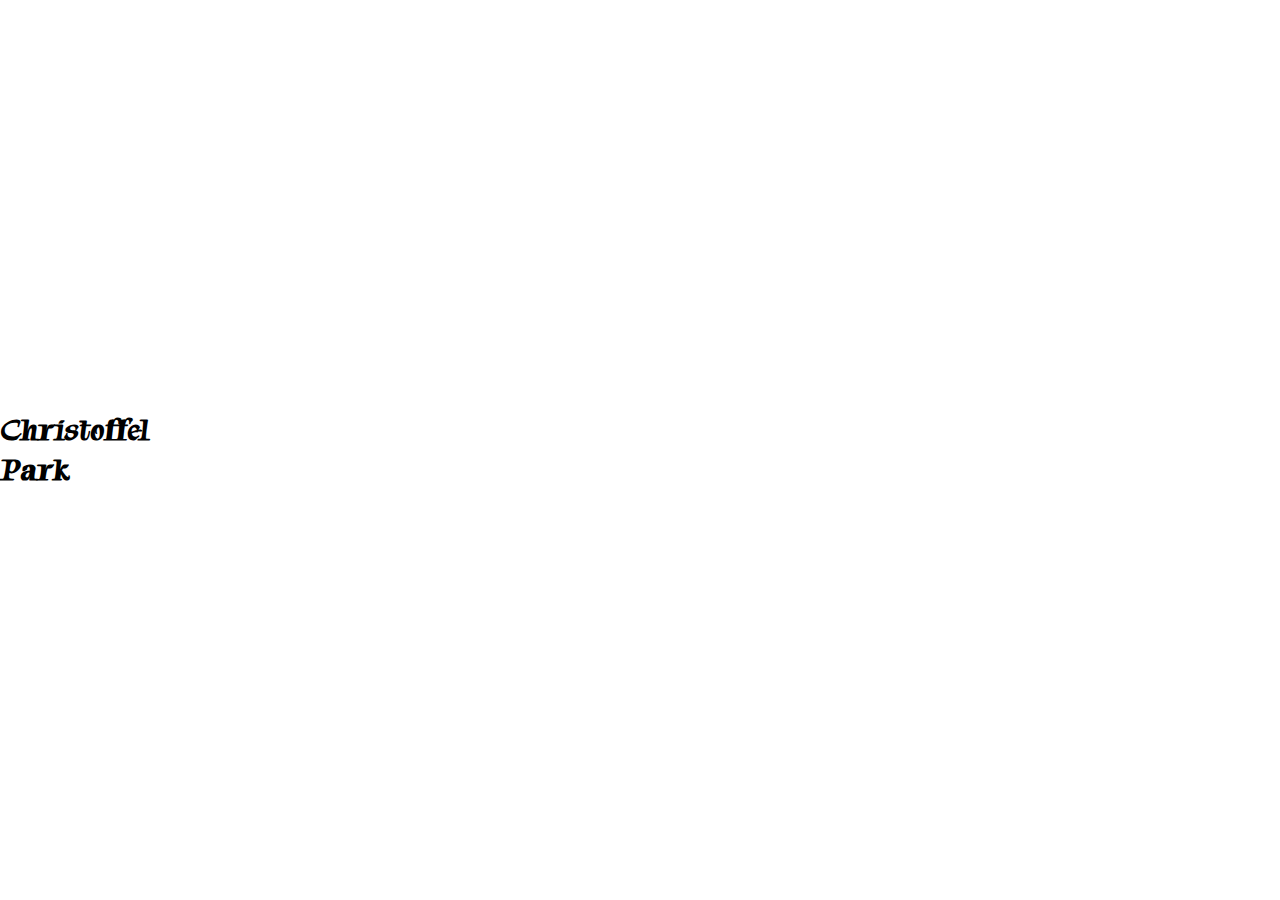
<file: expanding-cards/index.html>
<!DOCTYPE html>
<html lang="en">
<head>
    <meta charset="UTF-8">
    <meta name="viewport" content="width=device-width, initial-scale=1.0">
    <link rel="stylesheet" href="style.css">
    <title>Expanding Cards</title>
</head>
<body>
    <h1>Christoffel Park</h1>
    <br>
    <div class="container">
        <div class="panel active" style="background-image: url('http://jankok-lodges.com/wp-content/uploads/2017/08/This-month-1.jpg')">
        <h3>Explore Christoffel Berg</h3>
        </div>
        <div class="panel" style="background-image: url('https://www.christoffelpark.org/web/image/4342/27.jpg')">
        <h3>WaraWara</h3>
        </div>
        <div class="panel" style="background-image: url('https://www.christoffelpark.org/web/image/4346/39.jpg')">
        <h3>White-tailed Deer</h3>
        </div>
        <div class="panel" style="background-image: url('https://www.christoffelpark.org/web/image/4358/92.jpg')">
        <h3>Cliff side</h3>
        </div> 
        <div class="panel" style="background-image: url('https://www.christoffelpark.org/web/image/4338/18.jpg')">
        <h3>Yellow Trupial</h3>
        </div>
    </div>
    
    <script src="script.js"></script>
</body>
</html>
</file>
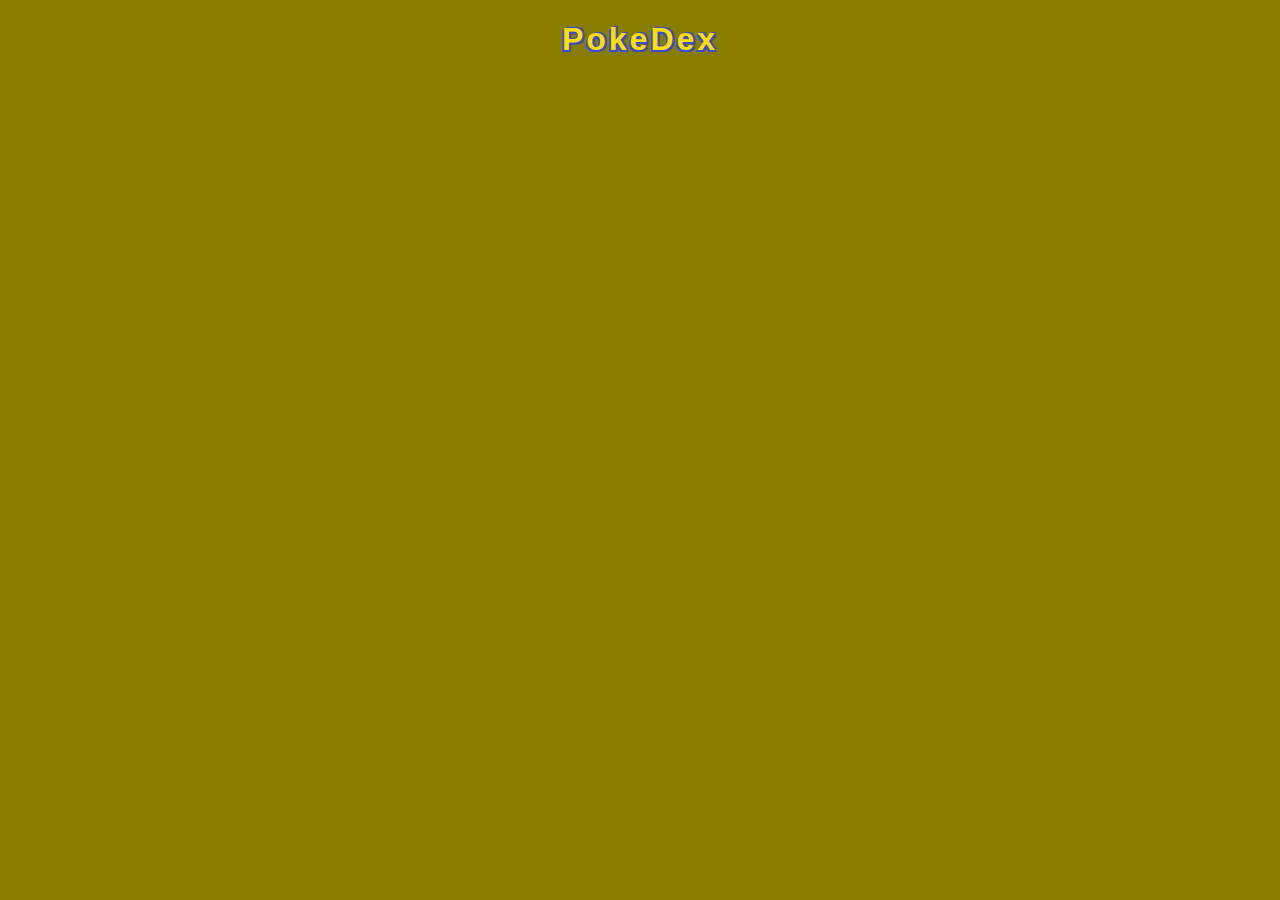
<file: pokedex/index.html>
<!DOCTYPE html>
<html lang="en">
  <head>
    <meta charset="UTF-8" />
    <meta name="viewport" content="width=device-width, initial-scale=1.0" />
    <link rel="stylesheet" href="style.css" />
    <title>Pokedex</title>
  </head>
  <body>
    <h1>PokeDex</h1>
    <!-- container that holds pokedex -->
     <div class="pokedex-container" id="pokedex-container">
      
    </div>
     
    <script src="script.js"></script>
</body>
</file>
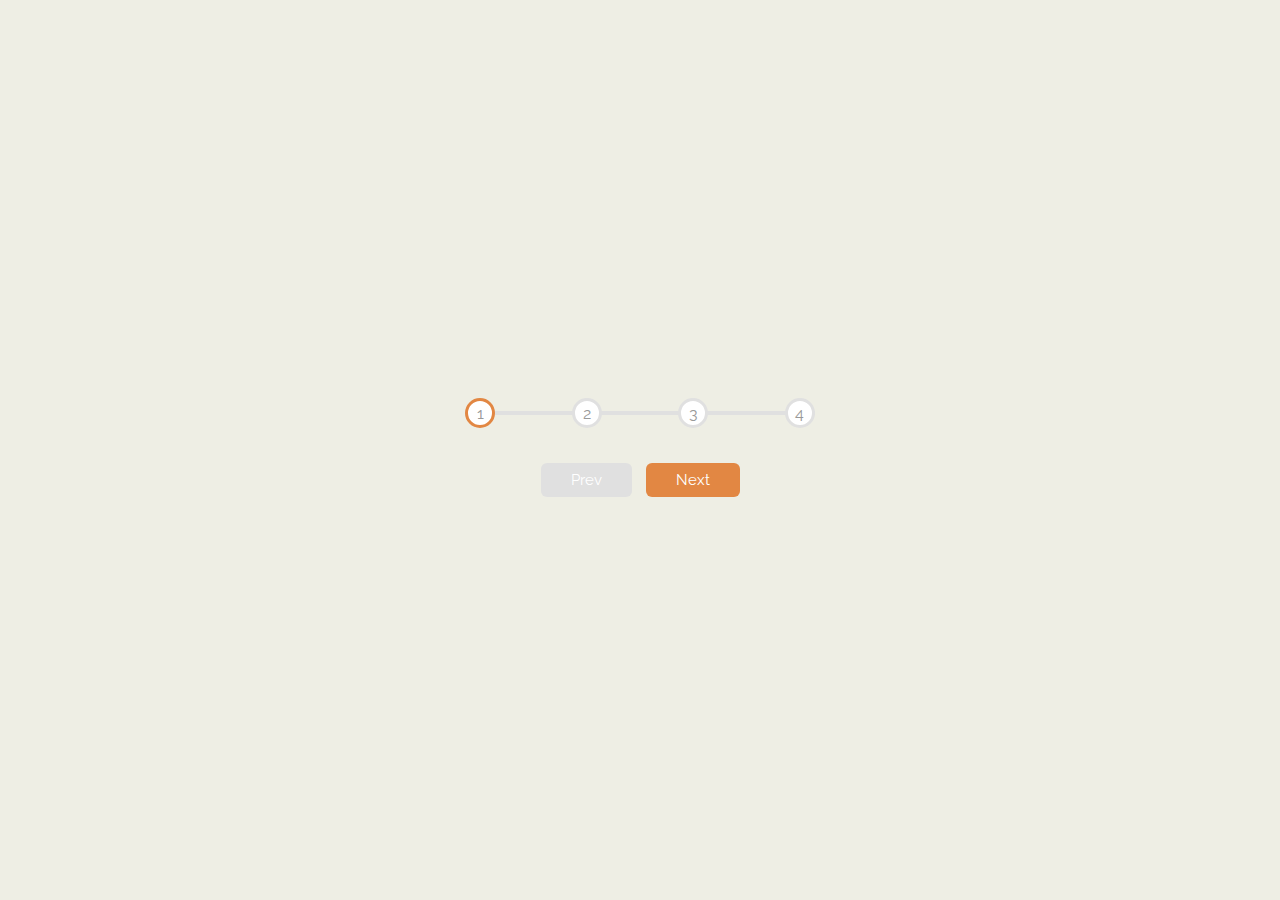
<file: progress-steps/index.html>
<!DOCTYPE html>
<html lang="en">
<head>
    <meta charset="UTF-8">
    <meta name="viewport" content="width=device-width, initial-scale=1.0">
    <link rel="stylesheet" href="style.css">
    <title>Progress Steps</title>
</head>
<body>
    <div class="container">
        <div class="progress-container">
            <div class="progress" id="progress"></div>
            <div class="circle active">1</div>
            <div class="circle">2</div>
            <div class="circle">3</div>
            <div class="circle">4</div>
        </div>
        <button class="btn" id="prev" disabled>Prev</button>
        <button class="btn" id="next">Next</button>
        
    </div>
    <script src="script.js"></script>
</body>
</html>
</file>
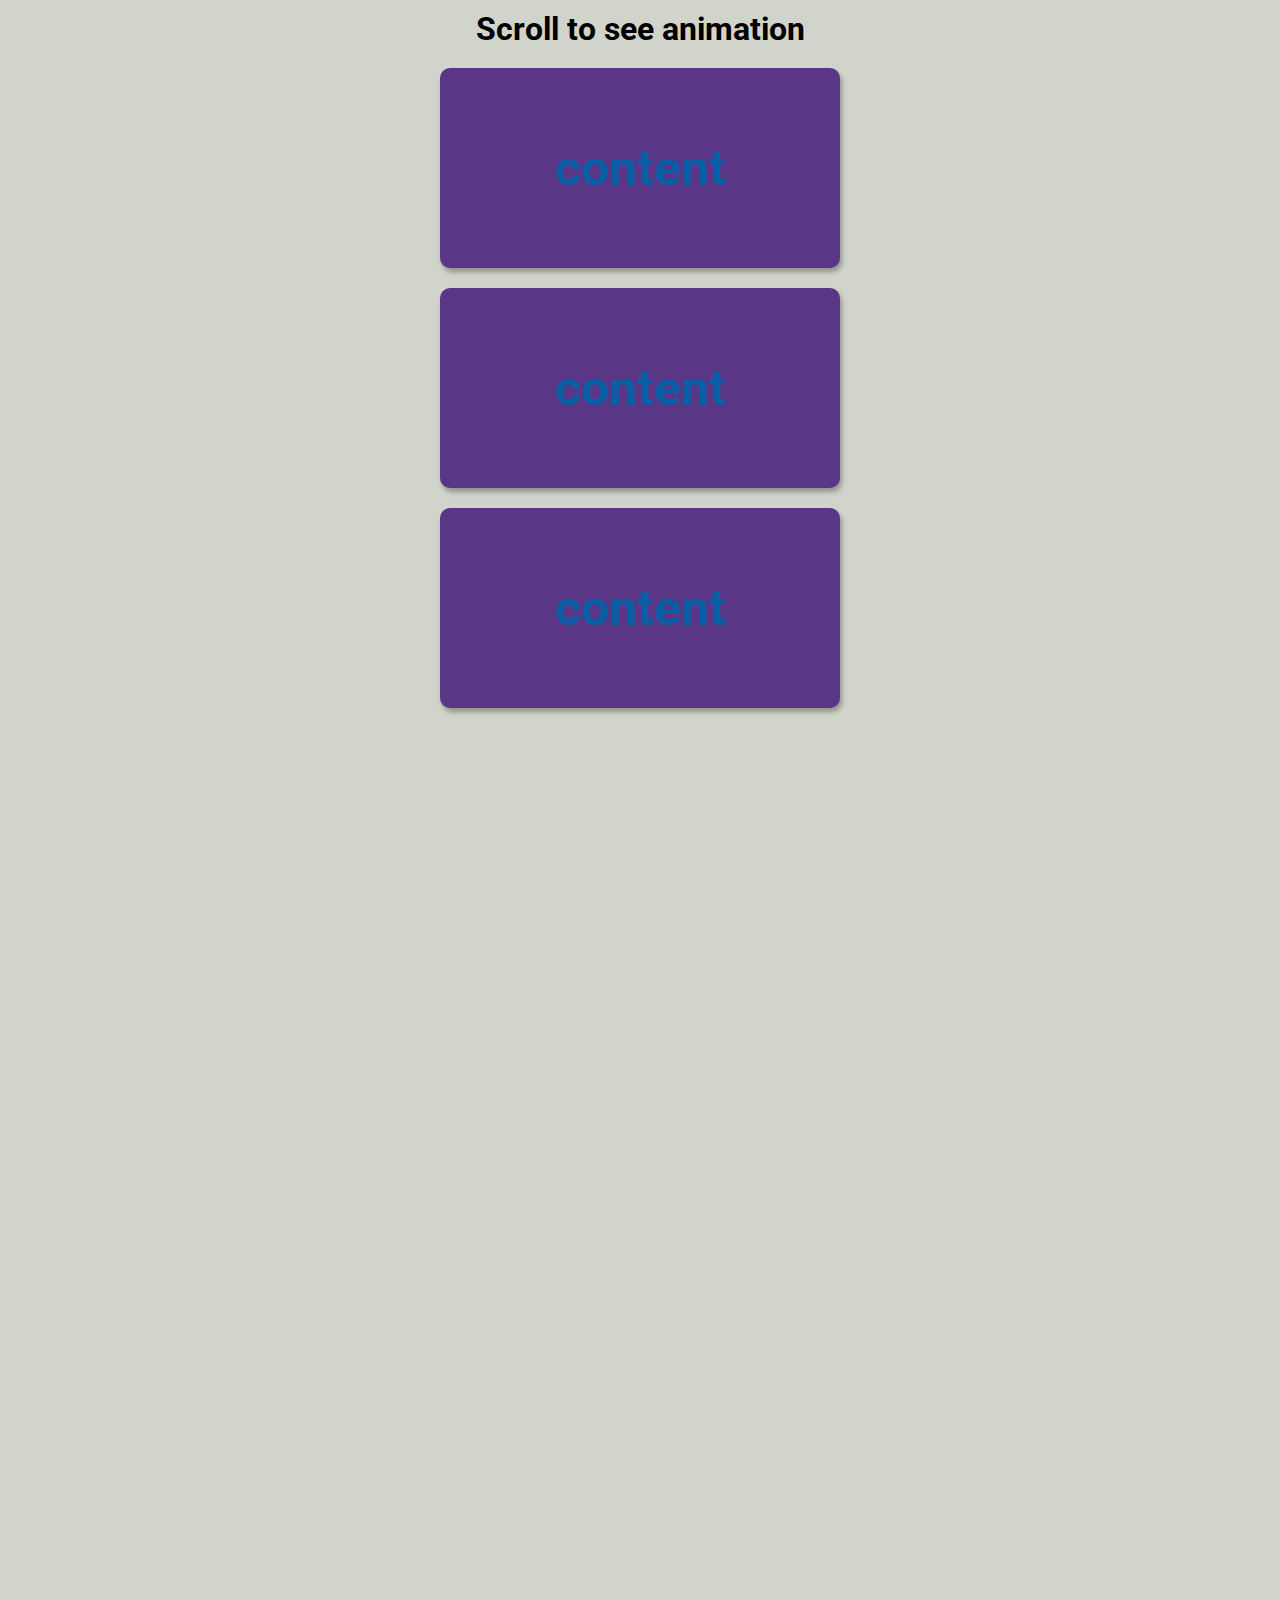
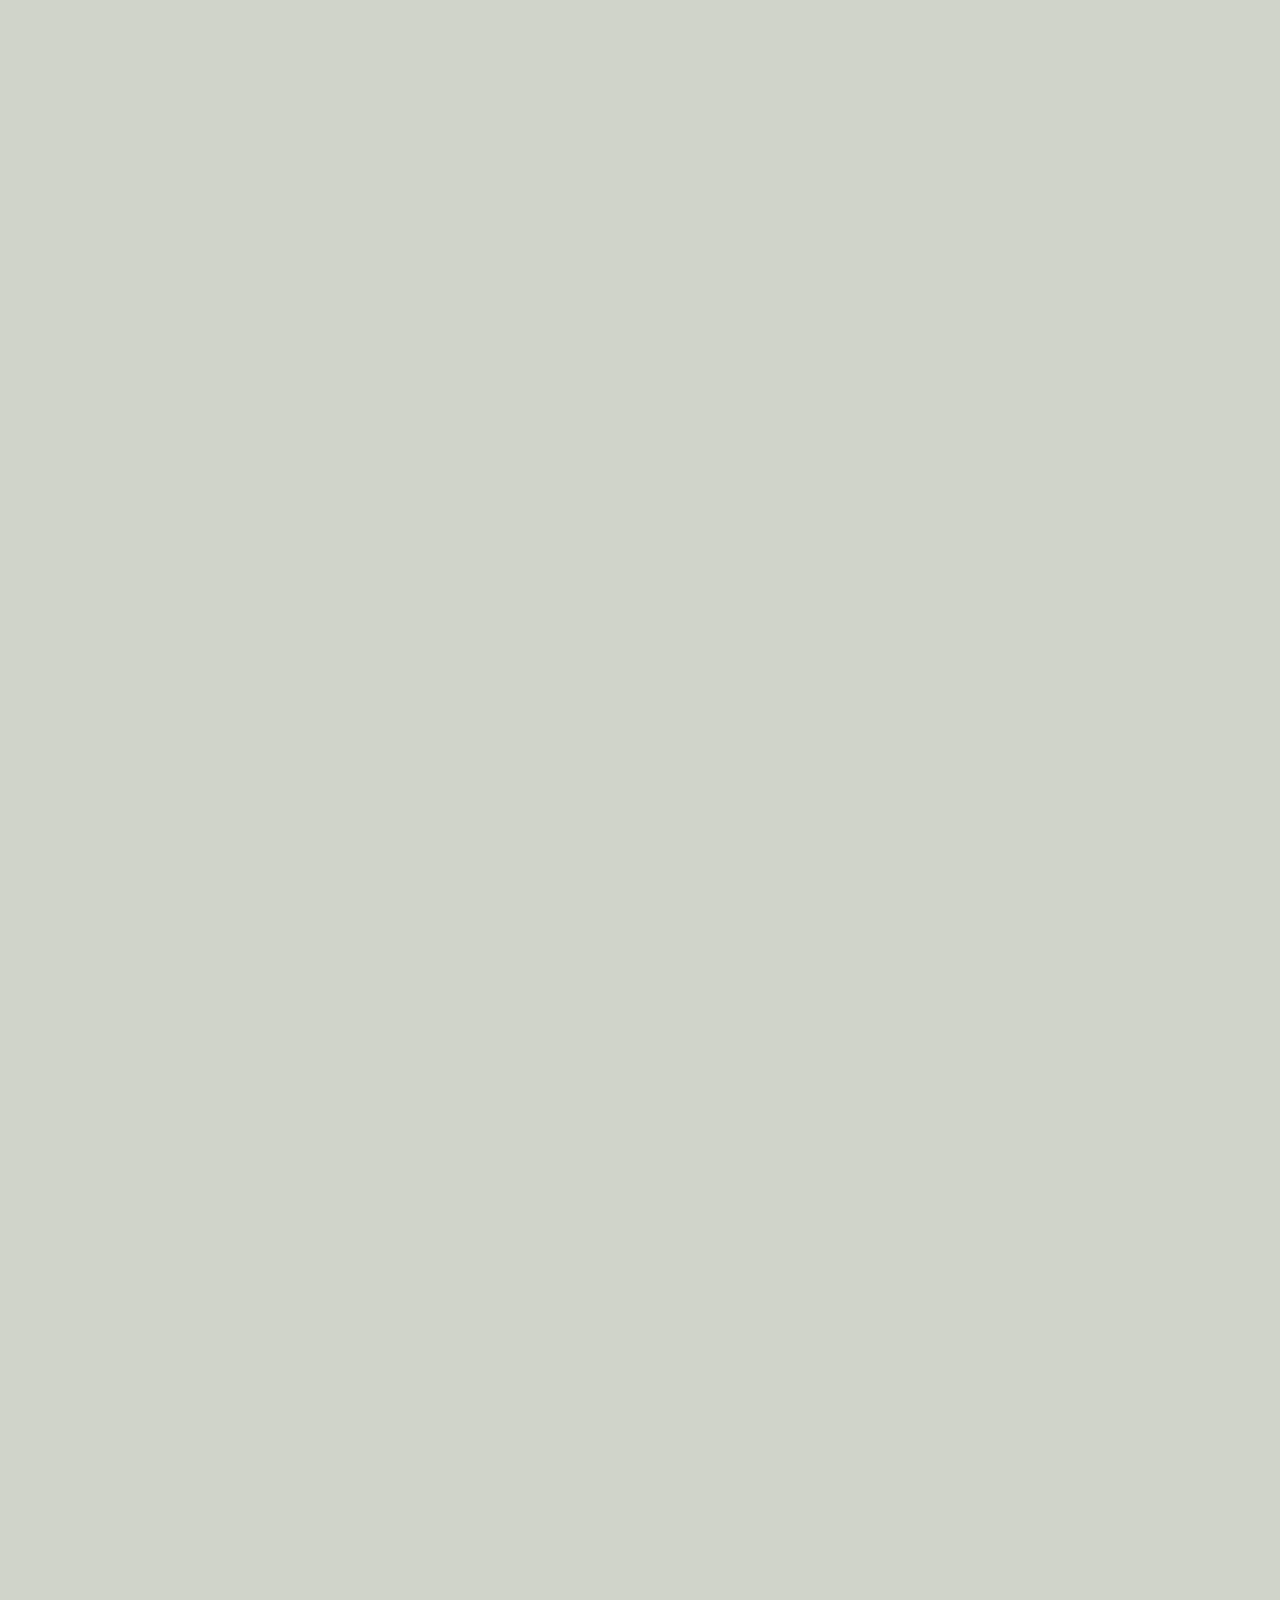
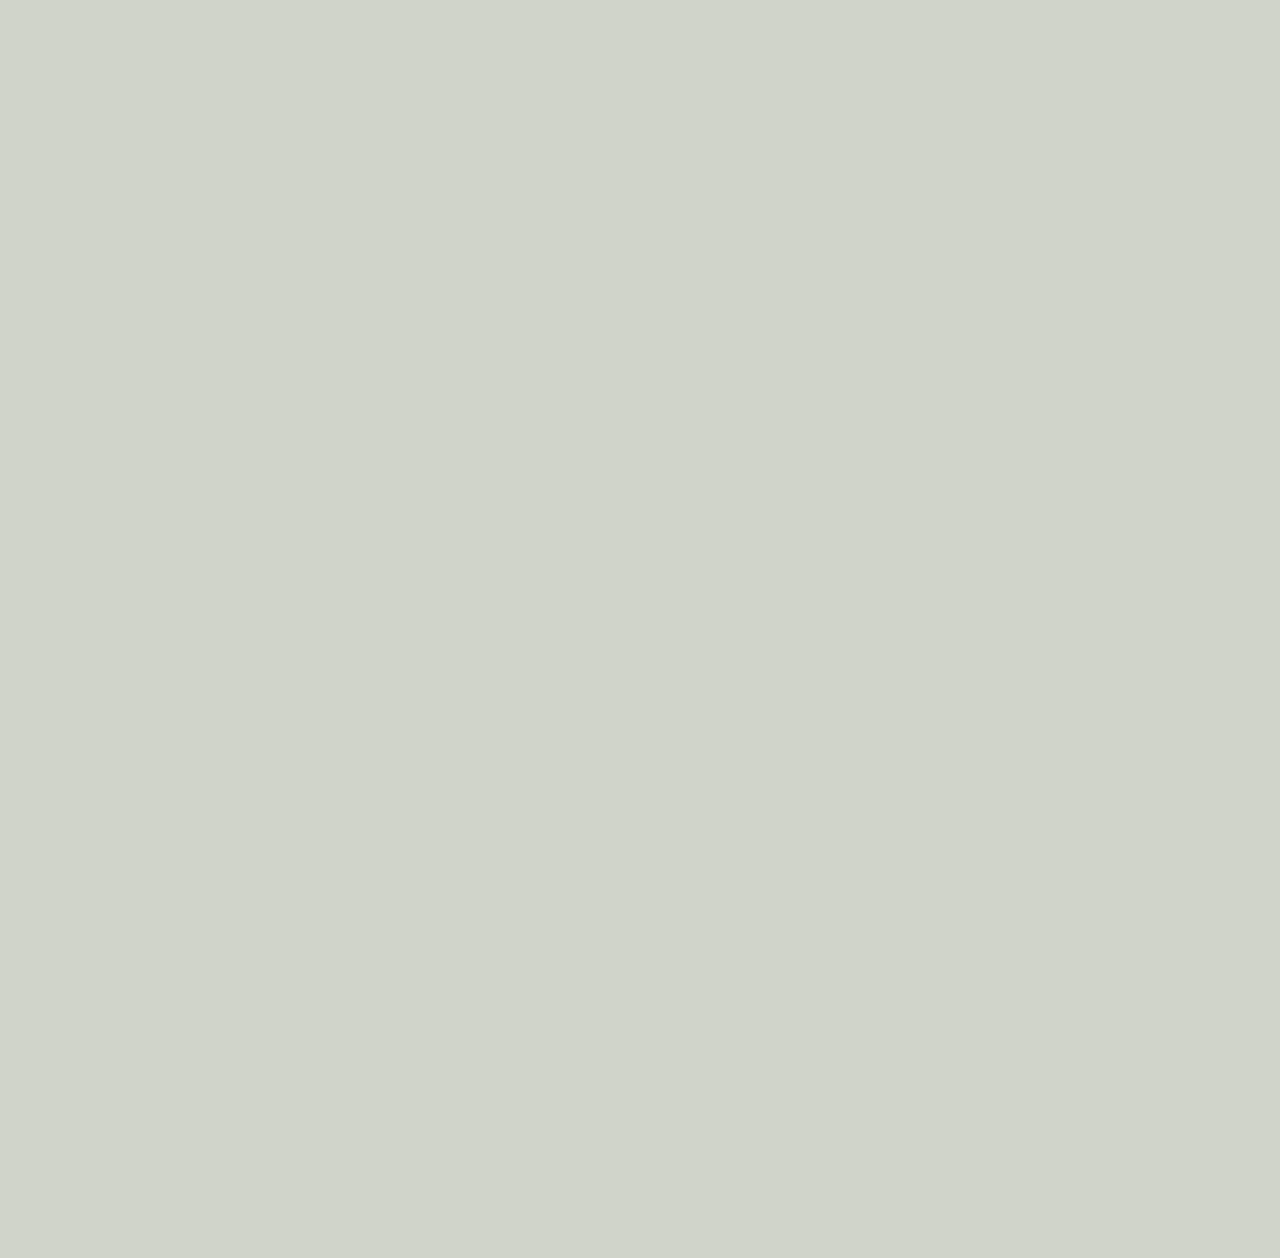
<file: scroll-animation/index.html>
<!DOCTYPE html>
<html lang="en">
  <head>
    <meta charset="UTF-8" />
    <meta name="viewport" content="width=device-width, initial-scale=1.0" />
    <link rel="stylesheet" href="style.css" />
    <title>Scroll Animation</title>
  </head>
  <body>
    <h1>Scroll to see animation</h1>
    <div class ="box"><h2>content</h2></div>
    <div class ="box"><h2>content</h2></div>
    <div class ="box"><h2>content</h2></div>
    <div class ="box"><h2>content</h2></div>
    <div class ="box"><h2>content</h2></div>
    <div class ="box"><h2>content</h2></div>
    <div class ="box"><h2>content</h2></div>
    <div class ="box"><h2>content</h2></div>
    <div class ="box"><h2>content</h2></div>
    <div class ="box"><h2>content</h2></div>
    <div class ="box"><h2>content</h2></div>
    <div class ="box"><h2>content</h2></div>
    <div class ="box"><h2>content</h2></div>
    <div class ="box"><h2>content</h2></div>
    <div class ="box"><h2>content</h2></div>
    <div class ="box"><h2>content</h2></div>
    <div class ="box"><h2>content</h2></div>
    <div class ="box"><h2>content</h2></div>
    <div class ="box"><h2>content</h2></div>
    <div class ="box"><h2>content</h2></div>

    
    <script src="script.js"></script>
  </body>
</html>
</file>
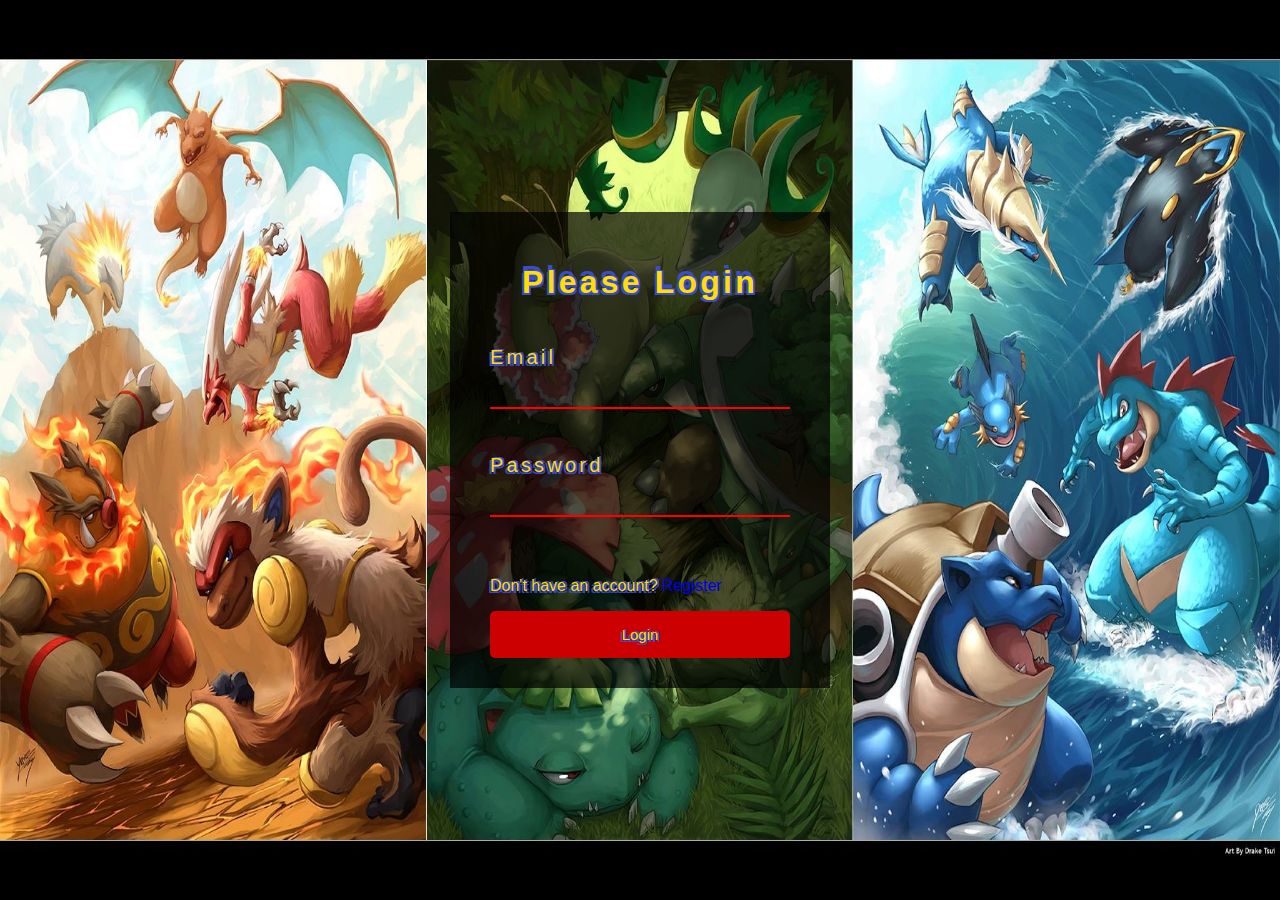
<file: wavy-styling/index.html>
<!DOCTYPE html>
<html lang="en">
  <head>
    <meta charset="UTF-8" />
    <meta name="viewport" content="width=device-width, initial-scale=1.0" />
    <link rel="stylesheet" href="style.css" />
    <title>Form Input Wave</title>
  </head>
  <body>
    <div class="container">
      <h1>Please Login</h1>
      <form>
        <div class="form-control">
          <input type="text" required>
          <label>Email</label>
        </div>
        <div class="form-control">
          <input type="password" required>
          <label>Password</label>
        </div>

        <p class="text">Don't have an account? <a href="#">Register</a></p>
        <button class="btn">Login</button>
      </form>
    </div>
    <script src="script.js"></script>
  </body>
</html>
</file>
<file: expanding-cards/style.css>
@import url('https://fonts.googleapis.com/css2?family=Comforter&family=Dancing+Script:wght@700&family=Roboto:wght@700&family=Tapestry&display=swap');

* {
    box-sizing: border-box;
}

body {
    font-family: 'Tapestry', sans-serif;
    display: flex;
    align-items: center;
    justify-content: center;
    height: 100vh;
    overflow: hidden;
    margin: 0;
}

.container {
    display: flex;
    width: 90vw;
}

.panel {
    background-size: cover;
    background-position: center;
    background-repeat: no-repeat;
    height: 80vh;
    color: #fff;
    cursor: pointer;
    flex: 0.5;
    margin: 10px;
    position: relative;
    transition: flex 0.7s ease-in;

}

.panel h3 {
    font-size: 24px;
    position: absolute;
    bottom: 20px;
    left: 20px;
    margin: 0;
    opacity: 0;
}

.panel.active {
    flex: 5;
}

.panel.active h3 {
    opacity: 1;
    transition: opacity 0.3s ease-in 0.4s;
}

@media(max-width: 480px) {
    .container {
        width: 100vw;
    }

    .panel:nth-of-type(4),
    .panel:nth-of-type(5) {
        display: none;
    }
}
</file>
<file: pokedex/style.css>
@import url('https://fonts.googleapis.com/css2?family=Signika:wght@300&display=swap');
@import url('http://fonts.cdnfonts.com/css/pokemon-solid');

* {
  box-sizing: border-box;
}

body {
  font-family: 'Signika', sans-serif;
  background-image: url("https://w.wallhaven.cc/full/ne/wallhaven-neoxo8.png");
  /* background: linear-gradient(to right, #d4d3dd, #efefbb); */
  background-repeat: no-repeat;
  background-attachment: sticky;
  background-color: #897d01;
  display: flex;
  flex-direction: column;
  align-items: center;
  justify-content: center;
  margin: 0;
}

h1 {
  color: rgb(255, 222, 0);
  font-family: 'Pokemon Solid', sans-serif;
  text-shadow: -2px 2px 0 #3B4CCA,
  2px 2px #3B4CCA,
  2px -1px #3B4CCA;
  letter-spacing: 3px;
}

.pokedex-container {
  display: flex;
  flex-wrap: wrap;
  align-items: space-between;
  justify-content: center;
  margin: 0 auto;
  max-width: 1200px;
}

.pokemon {
  background-color: #eee;
  border-radius: 10px;
  box-shadow: 0 3px 15px rgba(255, 255, 255, 0.6);
  margin: 10px;
  padding: 20px;
  text-align: center;
}

.pokemon .img-container {
  background-color: rgba(255, 255, 255, 0.6);
  border-radius: 50%;
  width: 120px;
  height: 120px;
  text-align: center;
}

.pokemon .img-container img{
  max-width: 90%;
  margin-top: 20px;
}

.pokemon .info {
  margin-top: 20px;
}

.pokemon .info .number {
  background-color: rgba(0, 0, 0, 0.1);
  padding: 5px 10px;
  border: 10px;
  font-size: 0.8em
}

.pokemon .info .name {
  margin: 15px 0 7px;
  letter-spacing: 1px;
}
</file>
<file: progress-steps/style.css>
@import url('https://fonts.googleapis.com/css2?family=Comforter&family=Dancing+Script:wght@700&family=Raleway&family=Roboto:wght@700&family=Tapestry&display=swap');

:root {
    --line-border-fill: #e28743;
    --line-border-empty: #e0e0e0;
}

* {
    box-sizing: border-box;
}

body {
    background-color: #eeeee4;
    font-family: 'Raleway', sans-serif;
    display: flex;
    align-items: center;
    justify-content: center;
    height: 100vh;
    overflow: hidden;
    margin: 0;
}

.container {
    text-align: center
}

.progress-container {
    display: flex;
    justify-content: space-between;
    position: relative;
    margin-bottom: 30px;
    max-width: 100%;
    width: 350px;
}

.progress-container::before {
    content: '';
    background-color: var(--line-border-empty);
    position: absolute;
    top: 50%;
    left: 0;
    transform: translateY(-50%);
    height: 4px;
    width: 100%;
    z-index: -1;
}

.progress {
    background-color: var(--line-border-fill);
    position: absolute;
    top: 50%;
    left: 0;
    transform: translateY(-50%);
    height: 4px;
    width: 0%;
    z-index: -1;
    transition: .4s ease;
}

.circle {
    background-color: #fff;
    color: #999;
    border-radius: 50%;
    height: 30px;
    width: 30px;
    display: flex;
    align-items: center;
    justify-content: center;
    border: 3px solid var(--line-border-empty);
    transition: .4s ease;
}

.circle.active {
    border-color: var(--line-border-fill);
}

.btn {
    background-color: var(--line-border-fill);
    color: #fff;
    border: 0;
    border-radius: 6px;
    cursor: pointer;
    font-family: inherit;
    padding: 8px 30px;
    margin: 5px;
    font-size: 15px;

}

.btn:active {
    transform: scale(0.98);
}

.btn:focus {
    outline: 0;
}

.btn:disabled {
     background-color: var(--line-border-empty);
}
</file>
<file: scroll-animation/style.css>
@import url('https://fonts.googleapis.com/css2?family=Roboto:wght@400;700&display=swap');

* {
  box-sizing: border-box;
}

body {
  background-color: #d0d4ca;
  font-family: 'Roboto', sans-serif;
  display: flex;
  flex-direction: column;
  align-items: center;
  justify-content: center;
  margin: 0;
  overflow-x: hidden;
}

h1 {
  margin: 10px;
}

.box{
  background-color: #593786;
  color: #095fa6;
  display: flex;
  align-items: center;
  justify-content: center;
  width: 400px;
  height: 200px;
  margin: 10px;
  border-radius: 10px;
  box-shadow: 2px 4px 5px rgba(0, 0, 0, 0.3);
  transform: translateX(400%);
  transition: transform 1s ease-in;
}

.box:nth-of-type(even){
  transform: translateX(-400%);
}

.box.show{
  transform: translateX(0);
}

.box h2{
  font-size: 50px;
}
</file>
<file: wavy-styling/style.css>
@import url('http://fonts.cdnfonts.com/css/pokemon-solid');

* {
  box-sizing: border-box;
}

body {
  background-image: url(images/wallhaven-0q2jwr.jpeg);
  background-size: 100% 100%;
  color: rgb(255, 222, 0);
  font-family: 'Pokemon Solid', sans-serif;
  text-shadow: -2px 2px 0 #3B4CCA,
  2px 2px #3B4CCA,
  2px -1px #3B4CCA;
  display: flex;
  flex-direction: column;
  align-items: center;
  justify-content: center;
  height: 100vh;
  overflow: hidden;
  margin: 0;
}

.container{
  background:rgba(0, 0, 0, 0.7);
  padding: 30px 40px;
}
.container h1 {
  letter-spacing: .2rem;
  text-align: center;
  margin-bottom: 30px;
  text-shadow: -2px 2px 0 #3B4CCA,
  2px 2px #3B4CCA,
  2px -1px #3B4CCA,
  -1px -5px #3B4CCA;
}

.container a {
  text-shadow: none;
  text-decoration: none;
}

.btn {
  cursor: pointer;
  display: inline-block;
  width: 100%;
  font-family: inherit;
  color:rgb(255, 222, 0);
  text-shadow: -2px 2px 0 #3B4CCA,
  2px 2px #3B4CCA,
  2px -1px #3B4CCA;
  background: #CC0000;
  padding: 15px;
  font-size: 15px;
  border: 0;
  border-radius: 5px;
}

.btn:active {
transform: scale(0.98);
}

.text {
  margin-top: 30px;
}
.form-control {
  position: relative;
  margin-bottom: 20px 0 40px;
  width: 300px;
  padding: 25px  0 30px;
}

.form-control input {
  background-color: transparent;
  border: 0;
  border-bottom: 2px #FF0000 solid;
  display: block;
  width: 100%;
  padding: 15px 0;
  font-size: 18px;
  color: #3B4CCA;
}

.form-control input:focus,
.form-control input:valid {
  outline: 0;
  border-bottom-color: #FF0000;
}

.form-control label {
  position: absolute;
  top: 15px;
  left: 0;
}

.form-control label span {
  display: inline-block;
  letter-spacing: .2rem;
  font-size: 20px;
  min-width: 5px;
  transition: 0.3s cubic-bezier(0.075, 0.82, 0.165, 1);
}

.form-control input:focus + label span, 
.form-control input:valid + label span {
  color: #FF0000;
  transform: translateY(-30px);
}
</file>
